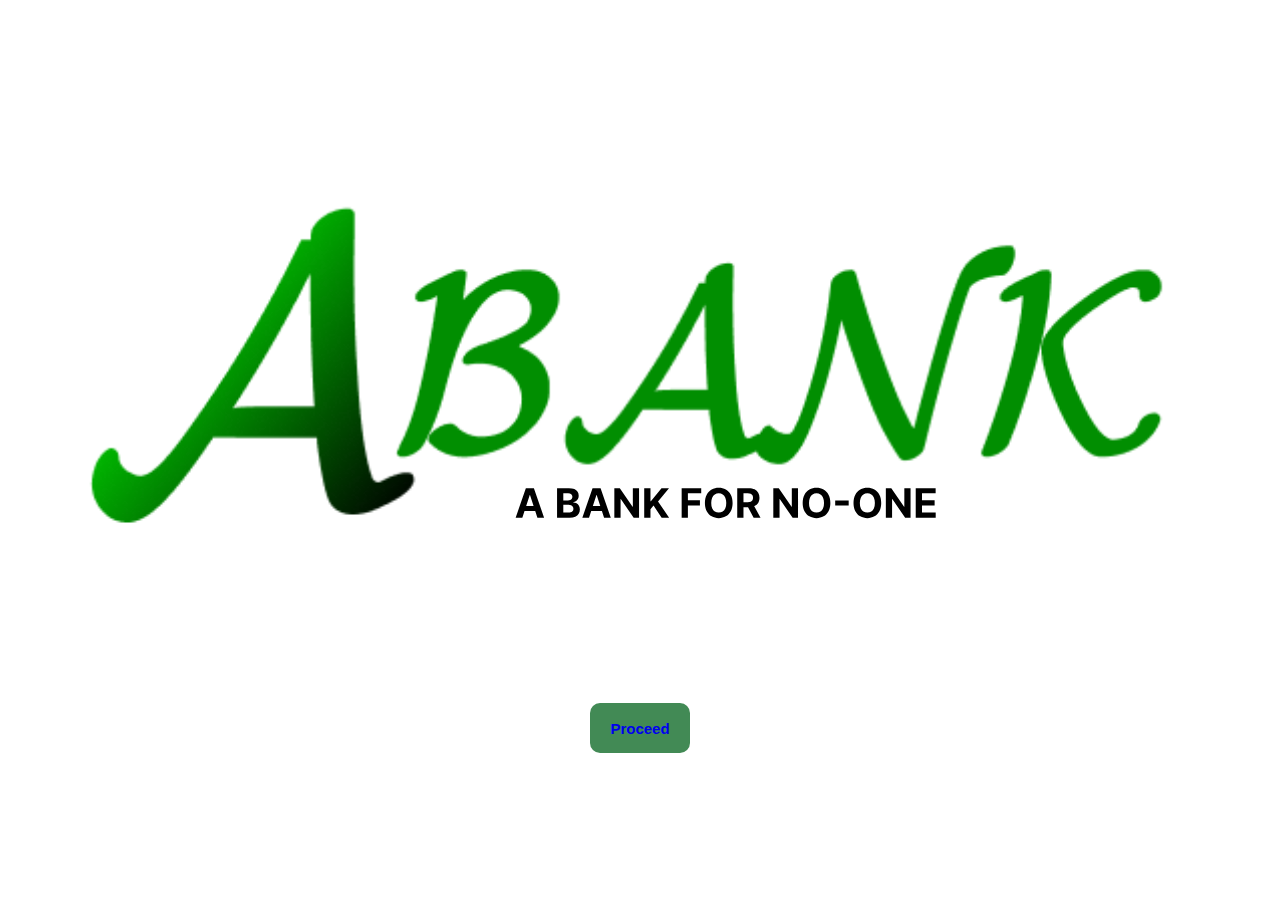
<file: index.html>
<!DOCTYPE html>
<html lang="en">

<head>
    <meta charset="UTF-8">
    <meta name="viewport" content="width=device-width, initial-scale=1.0">
    <title>Abank</title>
    <link rel="stylesheet" href="style.css">
</head>

<body style="background-color: white;">
   <div class="container">
    <img class="logo" src="Group 2.svg" alt="">
    <button><a href="signup.html">Proceed</a></button>
   </div>
</body>

</html>
</file>
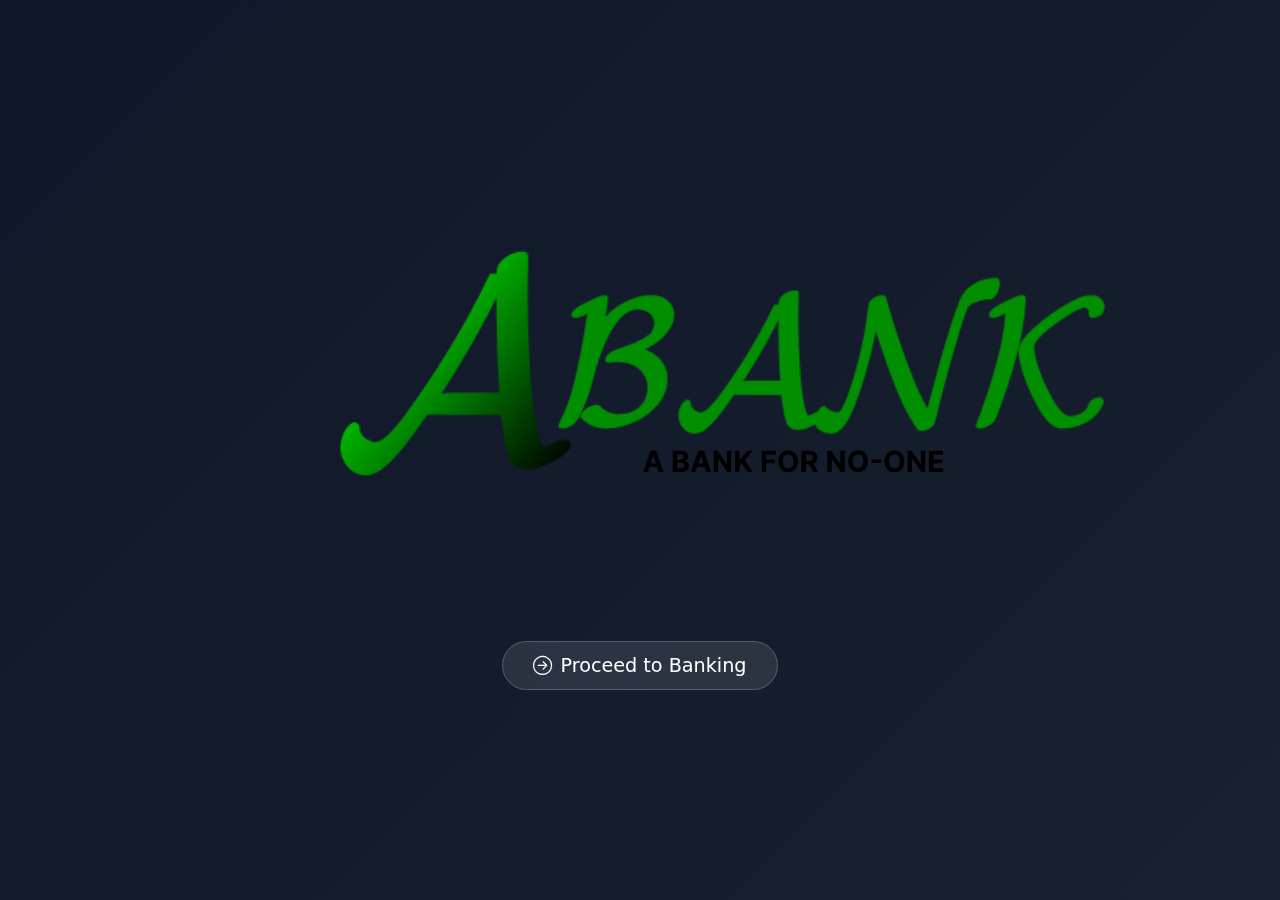
<file: A-Bank-main/index.html>
<!DOCTYPE html>
<html lang="en">
<head>
    <meta charset="UTF-8">
    <meta name="viewport" content="width=device-width, initial-scale=1.0">
    <title>Abank</title>
    <link href="https://cdn.jsdelivr.net/npm/bootstrap@5.3.2/dist/css/bootstrap.min.css" rel="stylesheet">
    <link rel="stylesheet" href="https://cdn.jsdelivr.net/npm/bootstrap-icons@1.11.2/font/bootstrap-icons.css">
    <style>
        body {
            min-height: 100vh;
            background: linear-gradient(-45deg, #1a1a2e, #16213e, #1b2430, #0f172a);
            background-size: 400% 400%;
            animation: gradient 15s ease infinite;
        }

        @keyframes gradient {
            0% { background-position: 0% 50%; }
            50% { background-position: 100% 50%; }
            100% { background-position: 0% 50%; }
        }

        .glass-btn {
            background: rgba(255, 255, 255, 0.1);
            backdrop-filter: blur(10px);
            border: 1px solid rgba(255, 255, 255, 0.2);
            padding: 12px 30px;
            color: white;
            font-size: 1.2rem;
            transition: all 0.3s ease;
            text-decoration: none;
        }

        .glass-btn:hover {
            transform: scale(1.05);
            background: rgba(255, 255, 255, 0.2);
            color: white;
        }

        .logo {
            animation: float 3s ease-in-out infinite;
            width: 800px;
        }

        @keyframes float {
            0%, 100% { transform: translateY(0); }
            50% { transform: translateY(-20px); }
        }
    </style>
</head>
<body>
    <div class="container-fluid">
        <div class="row min-vh-100 align-items-center justify-content-center text-center">
            <div class="col-md-6">
                <img class="logo mb-5" src="Group 2.svg" alt="Bank Logo">
                <div>
                    <a href="signup.html" class="glass-btn rounded-pill">
                        <i class="bi bi-arrow-right-circle me-2"></i>Proceed to Banking
                    </a>
                </div>
            </div>
        </div>
    </div>
    <script src="https://cdn.jsdelivr.net/npm/bootstrap@5.3.2/dist/js/bootstrap.bundle.min.js"></script>
</body>
</html>
</file>
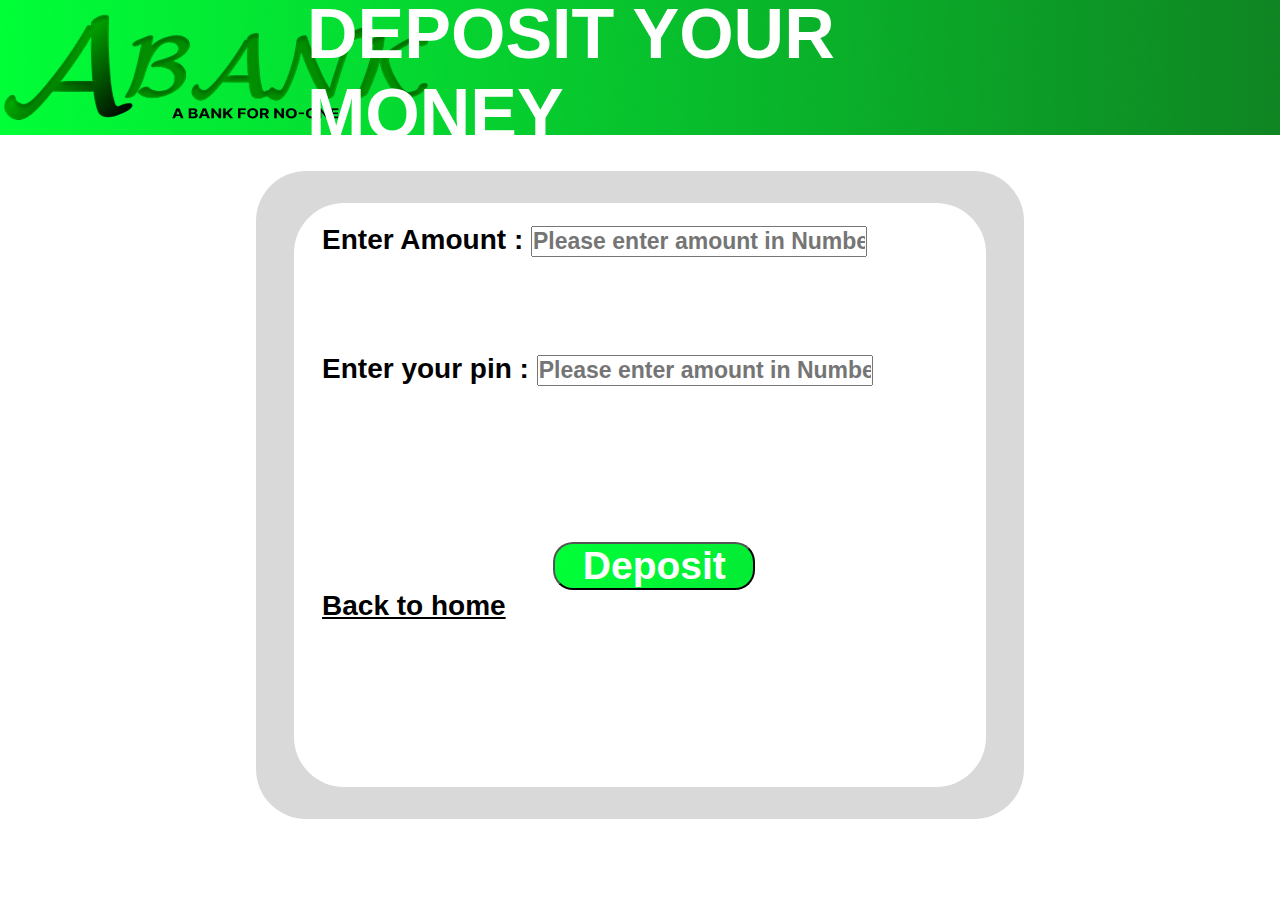
<file: deposit.html>
<!DOCTYPE html>
<html lang="en">

<head>
    <meta charset="UTF-8">
    <meta name="viewport" content="width=device-width, initial-scale=1.0">
    <link rel="stylesheet" href="deposit.css">
    <title>Deposit - A bank</title>
</head>

<body>
    <div class="nav">
        <div class="logo">
            <img src="Logo Dark.png" alt="">
        </div>
        <div class="title">
            <h1>DEPOSIT YOUR MONEY</h1>
        </div>
    </div>
    <div class="box border">
        <div class="container border">
            <div class="main">
                <div class="form">
                    <label for="">Enter Amount :</label>
                    <input class="inputamount" type="text" placeholder="Please enter amount in Numbers">
                    <br><br><br><br>
                    <label for="">Enter your pin :</label>
                    <input class="inputpin" type="text" placeholder="Please enter amount in Numbers">
                    <br><br><br><br>
                    <div class="button1">
                        <button class="button">Deposit</button>
                    </div>
                    <a href="homepage.html">Back to home</a>
                
                </div>

            </div>
        </div>
    </div>
    <script type="module" src="deposit.js"></script>
</body>

</html>
</file>
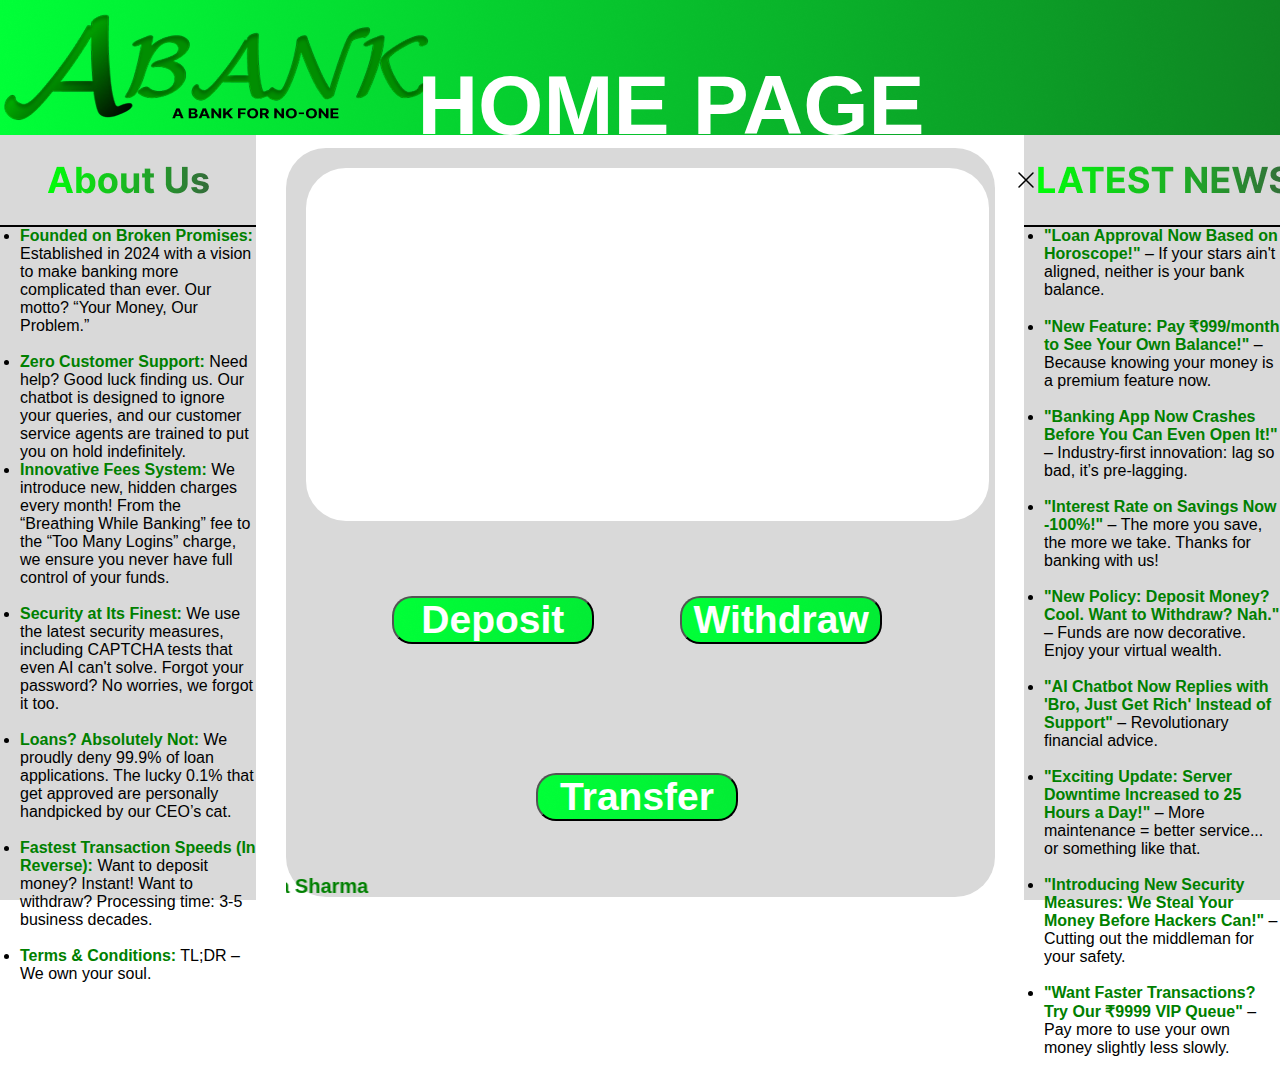
<file: homepage.html>
<!DOCTYPE html>
<html lang="en">

<head>
    <meta charset="UTF-8">
    <meta name="viewport" content="width=device-width, initial-scale=1.0">
    <title>Abank</title>
    <link rel="stylesheet" href="homepage.css">
    <link rel="icon" href="Group 2.svg">

<body>
    <div class="nav">
        <img class="ab" src="left.svg" alt="">
        <div class="logo">
            <img src="Logo Dark.png" alt="">
        </div>
        <div class="title">
            <h1>HOME PAGE</h1>
        </div>
        <img class="bc" src="right.svg" alt="">
    </div>
    <div class="container">
        <div class="left">
            <div class="heading">
                <img class="close" src="close.svg" alt="">
                <img src="About Us.png" alt="">
            </div>
            <div class="content">
                <ul>
                    <li> <span class="higlight-green"> Founded on Broken Promises:</span> Established in 2024 with a
                        vision to make banking more complicated than ever. Our motto? “Your Money, Our Problem.”</li>
                    <br>
                    <li><span class="higlight-green"> Zero Customer Support:</span> Need help? Good luck finding us. Our
                        chatbot is designed to ignore your queries, and our customer service agents are trained to put
                        you on hold indefinitely.</li>
                    <li><span class="higlight-green">Innovative Fees System:</span> We introduce new, hidden charges
                        every month! From the “Breathing While Banking” fee to the “Too Many Logins” charge, we ensure
                        you never have full control of your funds.</li><br>
                    <li><span class="higlight-green">Security at Its Finest:</span> We use the latest security measures,
                        including CAPTCHA tests that even AI can't solve. Forgot your password? No worries, we forgot it
                        too.</li><br>
                    <li><span class="higlight-green">Loans? Absolutely Not:</span> We proudly deny 99.9% of loan
                        applications. The lucky 0.1% that get approved are personally handpicked by our CEO’s cat.</li>
                    <br>
                    <li><span class="higlight-green">Fastest Transaction Speeds (In Reverse):</span> Want to deposit
                        money? Instant! Want to withdraw? Processing time: 3-5 business decades.</li><br>
                    <li><span class="higlight-green">Terms & Conditions:</span> TL;DR – We own your soul.</li><br>
                </ul>
            </div>
        </div>
        <div class="center">
            <h1 class="header"></h1>
            <div class="main">
                <div class="info">
                    <h1 class="name"></h1><br><br><br><br>
                    <h1 class="accNumber"></h1><br><br><br><br>
                    <h1 class="date"></h1>
                    
                </div>
                <div class="buttons1">
                    <button><a href="deposit.html">Deposit</a></button>
                    <button><a href="withdraw.html">Withdraw</a></button>
                </div>
                <div class="buttons2">
                    <button><a href="transfer.html">Transfer</a></button>
                </div>
                <div class="credit">
                    <marquee behavior="" direction="right"  scrollamount="10">-By Atharva Sharma</marquee>
                </div>
            </div>
        </div>
        <div class="right">
            <div class="heading">
                <img class="close1" src="close.svg" alt="">
                <img src="LATEST NEWS.png" alt="">
            </div>
            <div class="content">
                <ul>
                    <li><span class="higlight-green">"Loan Approval Now Based on Horoscope!" </span> – If your stars
                        ain't aligned, neither is your bank balance.</li><br>
                    <li><span class="higlight-green">"New Feature: Pay ₹999/month to See Your Own Balance!"</span> –
                        Because knowing your money is a premium feature now.</li><br>
                    <li><span class="higlight-green">"Banking App Now Crashes Before You Can Even Open It!"</span> –
                        Industry-first innovation: lag so bad, it’s pre-lagging.</li><br>
                    <li><span class="higlight-green"> "Interest Rate on Savings Now -100%!"</span> – The more you save,
                        the more we take. Thanks for banking with us!</li><br>
                    <li><span class="higlight-green">"New Policy: Deposit Money? Cool. Want to Withdraw? Nah."</span> –
                        Funds are now decorative. Enjoy your virtual wealth.</li><br>
                    <li><span class="higlight-green">"AI Chatbot Now Replies with 'Bro, Just Get Rich' Instead of
                            Support"</span> – Revolutionary financial advice.</li><br>
                    <li><span class="higlight-green">"Exciting Update: Server Downtime Increased to 25 Hours a
                            Day!"</span> – More maintenance = better service... or something like that.</li><br>
                    <li><span class="higlight-green">"Introducing New Security Measures: We Steal Your Money Before
                            Hackers Can!"</span> – Cutting out the middleman for your safety.</li><br>
                    <li><span class="higlight-green"> "Want Faster Transactions? Try Our ₹9999 VIP Queue"</span> – Pay
                        more to use your own money slightly less slowly.</li><br>

                </ul>
            </div>
        </div>
    </div>
    <script type="module" src="homepage.js"></script>
</body>

</html>
</file>
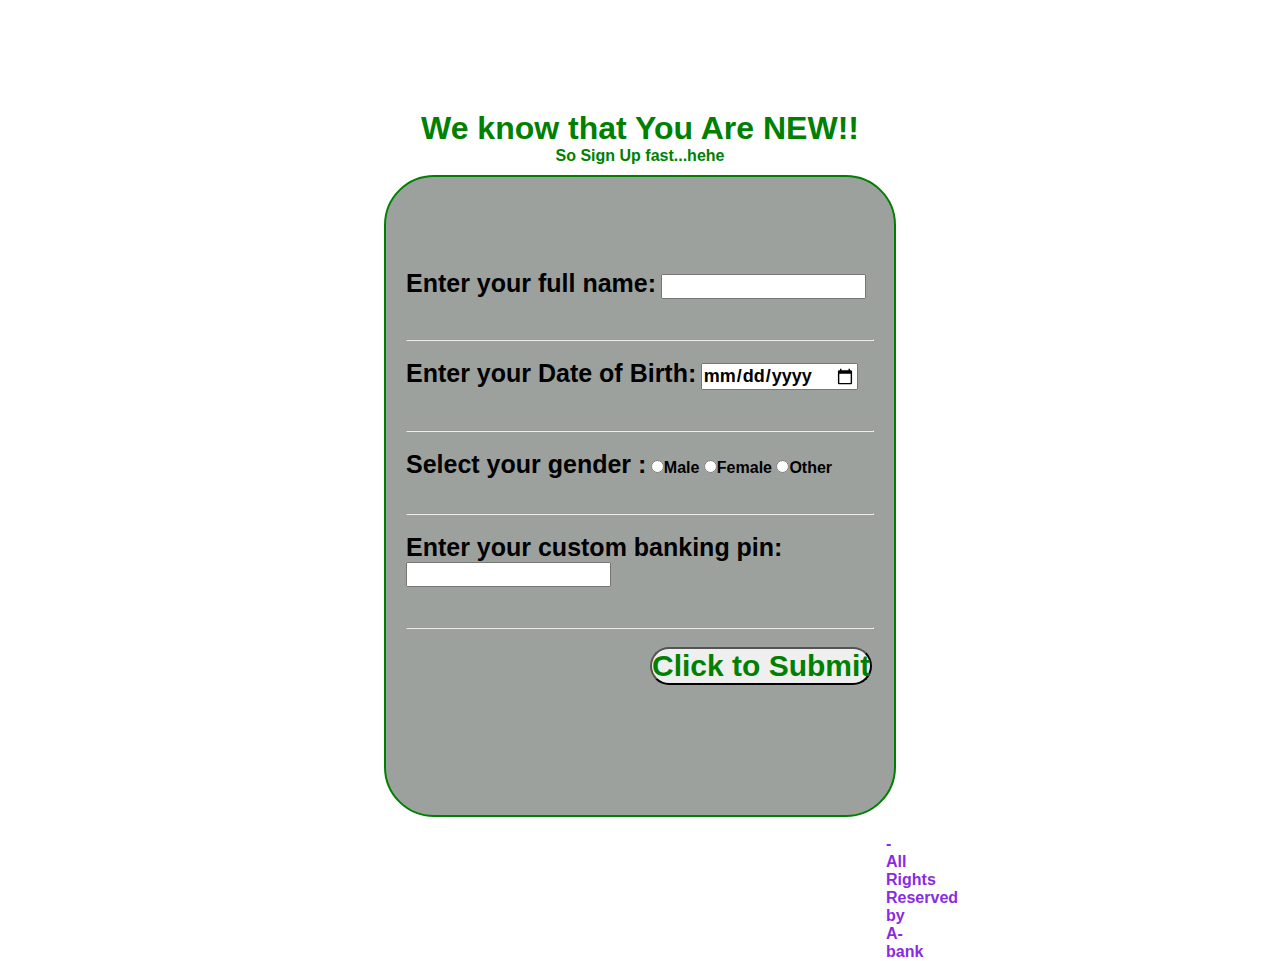
<file: signup.html>
<!DOCTYPE html>
<html lang="en">

<head>
    <meta charset="UTF-8">
    <meta name="viewport" content="width=device-width, initial-scale=1.0">
    <title>Abank</title>
    <link rel="stylesheet" href="signup.css">
</head>

<body>
    <div class="main_container">
        <div class="container">
            <div class="title">
                <h1>
                    <h1>We know that You Are NEW!!</h1>
                </h1>
                <p>So Sign Up fast...hehe</p>
            </div>
            <div class="form" style="margin-top: 10px;">
                <br><br><br><br>
                <label for="" class="label">Enter your full name:</label>
                <input class="name inp" type="text">
                <hr><br>
                <label for="" class="label">Enter your Date of Birth:</label>
                <input class="date inp" type="date">
                <hr><br>
                <label for="" class="label">Select your gender :</label>

                <input class="gender inp" type="radio" name="gender" value="Male">Male
                <input class="gender inp" type="radio" name="gender" value="Female">Female
                <input class="gender inp" type="radio" name="gender" value="Other">Other
                <hr><br>
                <label for="" class="label">Enter your custom banking pin:</label>
                <input class="pin inp" type="text">
                <hr><br>
                <a href="homepage.html">
                    <button class="btn" value="submit">Click to Submit</button>
                    <br>
                </a>
                <p class="desc"> - All Rights Reserved by A-bank </p>
            </div>
        </div>
    </div>
    <script type="module" src="signup.js"></script>
</body>

</html>
</file>
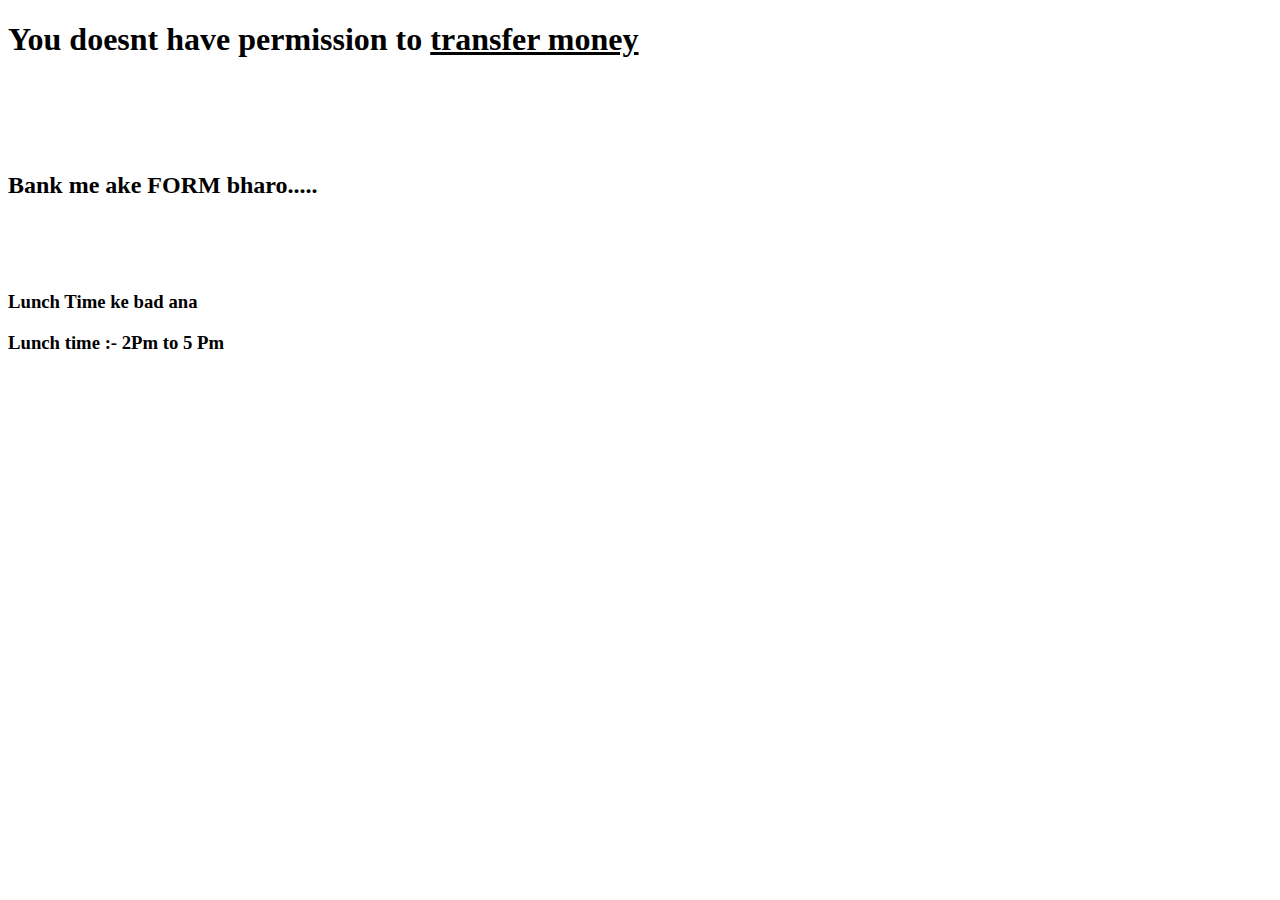
<file: transfer.html>
<!DOCTYPE html>
<html lang="en">
<head>
    <meta charset="UTF-8">
    <meta name="viewport" content="width=device-width, initial-scale=1.0">
    <title>A bank</title>
</head>
<body>
    <h1>You doesnt have permission to <u>transfer money </u></h1>
    <br><br><br><br>
    <h2>Bank me ake FORM bharo.....</h2>
    <br><br><br>
    <h3>Lunch Time ke bad ana</h3>
    <h3>Lunch time :- 2Pm to 5 Pm</h3>
</body>
</html>
</file>
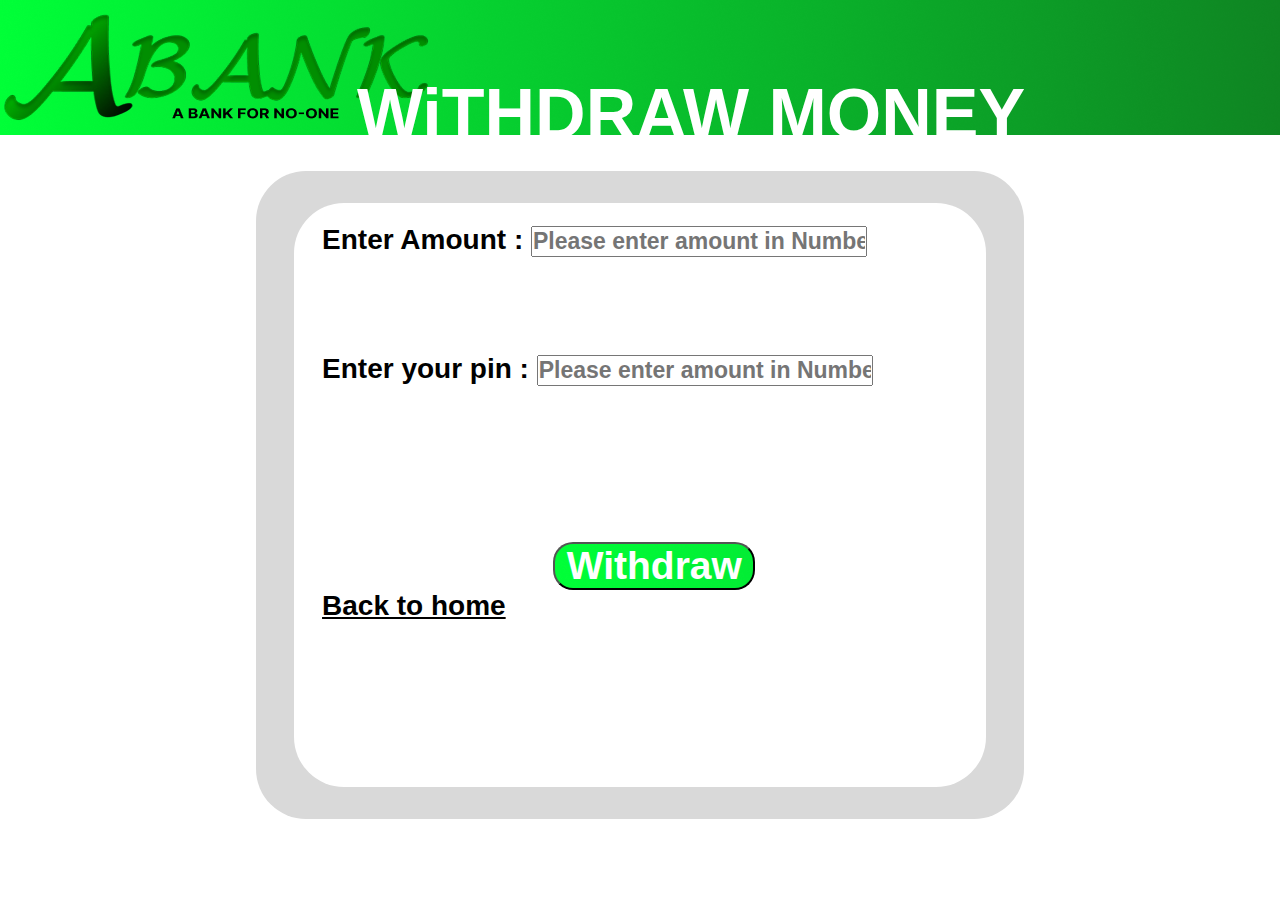
<file: withdraw.html>
<!DOCTYPE html>
<html lang="en">

<head>
    <meta charset="UTF-8">
    <meta name="viewport" content="width=device-width, initial-scale=1.0">
    <link rel="stylesheet" href="deposit.css">
    <title>Deposit - A bank</title>
</head>

<body>
    <div class="nav">
        <div class="logo">
            <img src="Logo Dark.png" alt="">
        </div>
        <div class="title">
            <h1>WiTHDRAW MONEY</h1>
        </div>
    </div>
    <div class="box border">
        <div class="container border">
            <div class="main">
                <div class="form">
                    <label for="">Enter Amount :</label>
                    <input class="inputamount" type="text" placeholder="Please enter amount in Numbers">
                    <br><br><br><br>
                    <label for="">Enter your pin :</label>
                    <input class="inputpin" type="text" placeholder="Please enter amount in Numbers">
                    <br><br><br><br>
                    <div class="button1">
                        <button class="button">Withdraw</button>
                    </div>
                    <a href="homepage.html">Back to home</a>
                
                </div>

            </div>
        </div>
    </div>
    <script type="module" src="withdraw.js"></script>
</body>

</html>
</file>
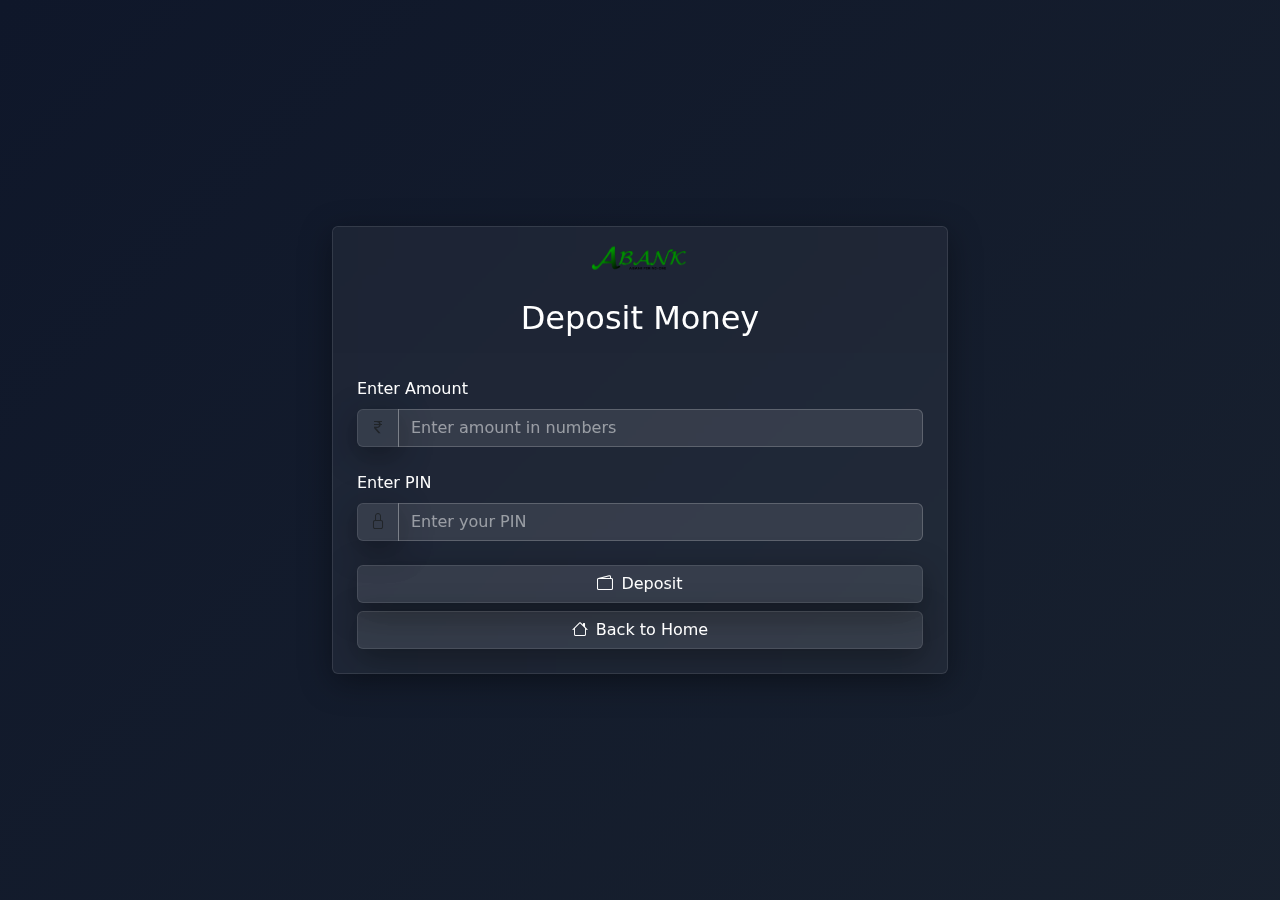
<file: A-Bank-main/deposit.html>
<!DOCTYPE html>
<html lang="en">
<head>
    <meta charset="UTF-8">
    <meta name="viewport" content="width=device-width, initial-scale=1.0">
    <title>Deposit - A bank</title>
    <link href="https://cdn.jsdelivr.net/npm/bootstrap@5.3.2/dist/css/bootstrap.min.css" rel="stylesheet">
    <link rel="stylesheet" href="https://cdn.jsdelivr.net/npm/bootstrap-icons@1.11.2/font/bootstrap-icons.css">
    <style>
        body {
            min-height: 100vh;
            background: linear-gradient(-45deg, #1a1a2e, #16213e, #1b2430, #0f172a);
            background-size: 400% 400%;
            animation: gradient 15s ease infinite;
        }

        @keyframes gradient {
            0% { background-position: 0% 50%; }
            50% { background-position: 100% 50%; }
            100% { background-position: 0% 50%; }
        }

        .glass {
            background: rgba(255, 255, 255, 0.05) !important;
            backdrop-filter: blur(10px);
            border: 1px solid rgba(255, 255, 255, 0.1) !important;
            box-shadow: 0 8px 32px 0 rgba(0, 0, 0, 0.37) !important;
        }

        .form-control {
            background: rgba(255, 255, 255, 0.1) !important;
            border: 1px solid rgba(255, 255, 255, 0.2);
            color: white !important;
        }

        .form-control::placeholder {
            color: rgba(255, 255, 255, 0.5);
        }

        @keyframes slideInFromTop {
            0% {
                transform: translateY(-20px);
                opacity: 0;
            }
            100% {
                transform: translateY(0);
                opacity: 1;
            }
        }

        .animate-heading {
            animation: slideInFromTop 0.5s ease-out forwards;
        }
    </style>
</head>
<body>
    <div class="container-fluid">
        <div class="row min-vh-100 align-items-center justify-content-center">
            <div class="col-md-6">
                <div class="card glass">
                    <div class="card-header border-0 text-center py-3">
                        <img src="Logo Dark.png" alt="" height="40" class="mb-3">
                        <h2 class="text-white mb-0 animate-heading">Deposit Money</h2>
                    </div>
                    <div class="card-body p-4">
                        <form>
                            <div class="mb-4">
                                <label class="form-label text-white">Enter Amount</label>
                                <div class="input-group">
                                    <span class="input-group-text glass border-0">
                                        <i class="bi bi-currency-rupee"></i>
                                    </span>
                                    <input type="number" class="form-control inputamount" placeholder="Enter amount in numbers">
                                </div>
                            </div>
                            <div class="mb-4">
                                <label class="form-label text-white">Enter PIN</label>
                                <div class="input-group">
                                    <span class="input-group-text glass border-0">
                                        <i class="bi bi-lock"></i>
                                    </span>
                                    <input type="password" class="form-control inputpin" placeholder="Enter your PIN">
                                </div>
                            </div>
                            <div class="d-grid gap-2">
                                <button class="btn glass text-white button" type="button">
                                    <i class="bi bi-wallet2 me-2"></i>Deposit
                                </button>
                                <a href="homepage.html" class="btn glass text-white">
                                    <i class="bi bi-house me-2"></i>Back to Home
                                </a>
                            </div>
                        </form>
                    </div>
                </div>
            </div>
        </div>
    </div>
    <script src="https://cdn.jsdelivr.net/npm/bootstrap@5.3.2/dist/js/bootstrap.bundle.min.js"></script>
    <script type="module" src="deposit.js"></script>
</body>
</html>
</file>
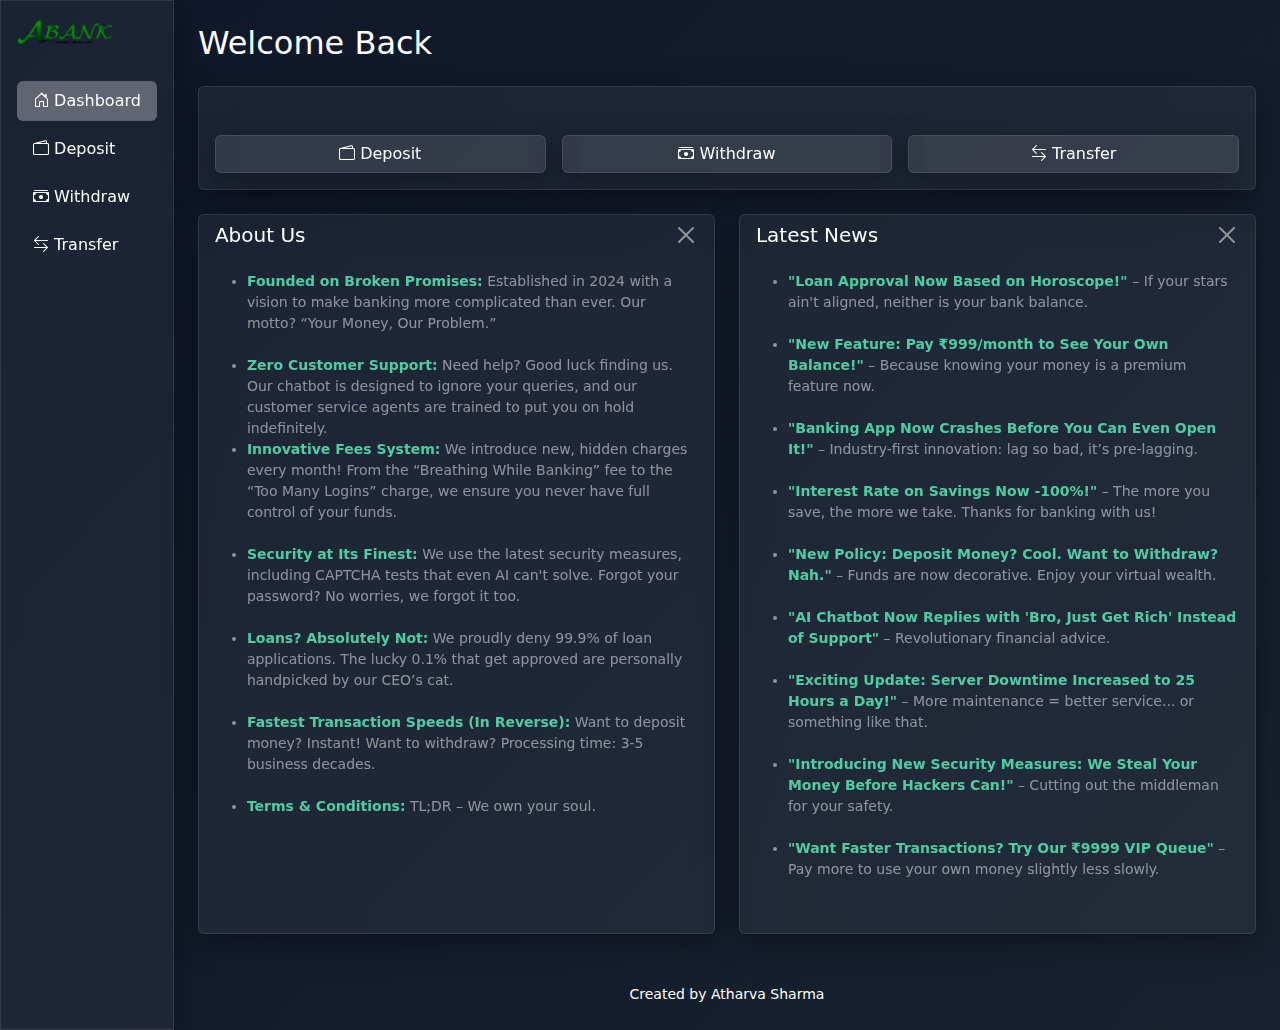
<file: A-Bank-main/homepage.html>
<!DOCTYPE html>
<html lang="en">
<head>
    <meta charset="UTF-8">
    <meta name="viewport" content="width=device-width, initial-scale=1.0">
    <title>Abank</title>
    <link href="https://cdn.jsdelivr.net/npm/bootstrap@5.3.2/dist/css/bootstrap.min.css" rel="stylesheet">
    <link rel="stylesheet" href="https://cdn.jsdelivr.net/npm/bootstrap-icons@1.11.2/font/bootstrap-icons.css">
    <link rel="icon" href="Group 2.svg">
    <style>
        body {
            min-height: 100vh;
            background: linear-gradient(-45deg, #1a1a2e, #16213e, #1b2430, #0f172a);
            background-size: 400% 400%;
            animation: gradient 15s ease infinite;
        }

        @keyframes gradient {
            0% { background-position: 0% 50%; }
            50% { background-position: 100% 50%; }
            100% { background-position: 0% 50%; }
        }

        .glass {
            background: rgba(255, 255, 255, 0.05) !important;
            backdrop-filter: blur(10px);
            border: 1px solid rgba(255, 255, 255, 0.1) !important;
            box-shadow: 0 8px 32px 0 rgba(0, 0, 0, 0.37) !important;
        }

        .sidebar { min-height: 100vh; }
        .nav-link { 
            color: white !important;
            transition: all 0.3s ease;
        }
        .nav-link:hover { 
            background: rgba(255, 255, 255, 0.2) !important;
            transform: translateX(5px);
        }
        .nav-link.active {
            background: rgba(255, 255, 255, 0.3) !important;
        }
        .card {
            transition: all 0.3s ease;
        }
        .card:hover {
            transform: translateY(-5px);
        }
        .higlight-green {
            color: #4ecca3;
            font-weight: bold;
        }
        .btn {
            backdrop-filter: blur(10px);
            border: 1px solid rgba(255, 255, 255, 0.2);
            transition: all 0.3s ease;
        }
        .btn:hover {
            transform: scale(1.05);
        }

        @keyframes glow {
            0%, 100% { 
                text-shadow: 0 0 10px #4ecca3,
                           0 0 20px #4ecca3,
                           0 0 30px #4ecca3;
            }
            50% { 
                text-shadow: 0 0 20px #4ecca3,
                           0 0 30px #4ecca3,
                           0 0 40px #4ecca3,
                           0 0 50px #4ecca3;
            }
        }
        
        .glow-text {
            color: #fff !important;
            animation: glow 2s ease-in-out infinite;
        }

        @keyframes borderGlow {
            0%, 100% { 
                border-color: rgba(255, 255, 255, 0.1) !important;
                box-shadow: 0 8px 32px 0 rgba(0, 0, 0, 0.37),
                           0 0 10px rgba(255, 255, 255, 0.1);
            }
            50% { 
                border-color: rgba(255, 255, 255, 0.3) !important;
                box-shadow: 0 8px 32px 0 rgba(0, 0, 0, 0.37),
                           0 0 20px rgba(255, 255, 255, 0.2);
            }
        }

        .glass.card {
            animation: borderGlow 3s ease-in-out infinite;
        }
    </style>
</head>
<body>
    <div class="container-fluid">
        <div class="row">
            <!-- Sidebar -->
            <div class="col-auto px-0 glass sidebar">
                <div class="sticky-top p-3 d-flex flex-column text-white" style="height: 100vh;">
                    <div class="mb-4">
                        <img src="Logo Dark.png" alt="Logo" height="40">
                    </div>
                    <ul class="nav nav-pills flex-column gap-2">
                        <li class="nav-item">
                            <a href="#" class="nav-link active">
                                <i class="bi bi-house-door"></i> Dashboard
                            </a>
                        </li>
                        <li class="nav-item">
                            <a href="deposit.html" class="nav-link text-white">
                                <i class="bi bi-wallet2"></i> Deposit
                            </a>
                        </li>
                        <li class="nav-item">
                            <a href="withdraw.html" class="nav-link text-white">
                                <i class="bi bi-cash-stack"></i> Withdraw
                            </a>
                        </li>
                        <li class="nav-item">
                            <a href="transfer.html" class="nav-link text-white">
                                <i class="bi bi-arrow-left-right"></i> Transfer
                            </a>
                        </li>
                    </ul>
                </div>
            </div>

            <!-- Main Content -->
            <div class="col p-4">
                <h2 class="header mb-4 text-white">Welcome Back</h2>
                
                <!-- Account Info Card -->
                <div class="card glass mb-4">
                    <div class="card-body">
                        <div class="info">
                            <h3 class="name h4 text-white mb-3"></h3>
                            <h4 class="accNumber h5 text-white-50 mb-2"></h4>
                            <p class="date text-white-50"></p>
                        </div>
                        <div class="row g-3 mt-3">
                            <div class="col-md-4">
                                <a href="deposit.html" class="btn glass text-white w-100">
                                    <i class="bi bi-wallet2"></i> Deposit
                                </a>
                            </div>
                            <div class="col-md-4">
                                <a href="withdraw.html" class="btn glass text-white w-100">
                                    <i class="bi bi-cash-stack"></i> Withdraw
                                </a>
                            </div>
                            <div class="col-md-4">
                                <a href="transfer.html" class="btn glass text-white w-100">
                                    <i class="bi bi-arrow-left-right"></i> Transfer
                                </a>
                            </div>
                        </div>
                    </div>
                </div>

                <div class="row">
                    <!-- About Us -->
                    <div class="col-md-6 mb-4">
                        <div class="card glass h-100">
                            <div class="card-header border-0 d-flex justify-content-between align-items-center">
                                <h5 class="mb-0 text-white">About Us</h5>
                                <button class="btn-close btn-close-white close"></button>
                            </div>
                            <div class="card-body">
                                <div class="content small text-white-50">
                                    <ul>
                                        <li> <span class="higlight-green"> Founded on Broken Promises:</span> Established in 2024 with a
                                            vision to make banking more complicated than ever. Our motto? “Your Money, Our Problem.”</li>
                                        <br>
                                        <li><span class="higlight-green"> Zero Customer Support:</span> Need help? Good luck finding us. Our
                                            chatbot is designed to ignore your queries, and our customer service agents are trained to put
                                            you on hold indefinitely.</li>
                                        <li><span class="higlight-green">Innovative Fees System:</span> We introduce new, hidden charges
                                            every month! From the “Breathing While Banking” fee to the “Too Many Logins” charge, we ensure
                                            you never have full control of your funds.</li><br>
                                        <li><span class="higlight-green">Security at Its Finest:</span> We use the latest security measures,
                                            including CAPTCHA tests that even AI can't solve. Forgot your password? No worries, we forgot it
                                            too.</li><br>
                                        <li><span class="higlight-green">Loans? Absolutely Not:</span> We proudly deny 99.9% of loan
                                            applications. The lucky 0.1% that get approved are personally handpicked by our CEO’s cat.</li>
                                        <br>
                                        <li><span class="higlight-green">Fastest Transaction Speeds (In Reverse):</span> Want to deposit
                                            money? Instant! Want to withdraw? Processing time: 3-5 business decades.</li><br>
                                        <li><span class="higlight-green">Terms & Conditions:</span> TL;DR – We own your soul.</li><br>
                                    </ul>
                                </div>
                            </div>
                        </div>
                    </div>

                    <!-- Latest News -->
                    <div class="col-md-6 mb-4">
                        <div class="card glass h-100">
                            <div class="card-header border-0 d-flex justify-content-between align-items-center">
                                <h5 class="mb-0 text-white">Latest News</h5>
                                <button class="btn-close btn-close-white close1"></button>
                            </div>
                            <div class="card-body">
                                <div class="content small text-white-50">
                                    <ul>
                                        <li><span class="higlight-green">"Loan Approval Now Based on Horoscope!" </span> – If your stars
                                            ain't aligned, neither is your bank balance.</li><br>
                                        <li><span class="higlight-green">"New Feature: Pay ₹999/month to See Your Own Balance!"</span> –
                                            Because knowing your money is a premium feature now.</li><br>
                                        <li><span class="higlight-green">"Banking App Now Crashes Before You Can Even Open It!"</span> –
                                            Industry-first innovation: lag so bad, it’s pre-lagging.</li><br>
                                        <li><span class="higlight-green"> "Interest Rate on Savings Now -100%!"</span> – The more you save,
                                            the more we take. Thanks for banking with us!</li><br>
                                        <li><span class="higlight-green">"New Policy: Deposit Money? Cool. Want to Withdraw? Nah."</span> –
                                            Funds are now decorative. Enjoy your virtual wealth.</li><br>
                                        <li><span class="higlight-green">"AI Chatbot Now Replies with 'Bro, Just Get Rich' Instead of
                                                Support"</span> – Revolutionary financial advice.</li><br>
                                        <li><span class="higlight-green">"Exciting Update: Server Downtime Increased to 25 Hours a
                                                Day!"</span> – More maintenance = better service... or something like that.</li><br>
                                        <li><span class="higlight-green">"Introducing New Security Measures: We Steal Your Money Before
                                                Hackers Can!"</span> – Cutting out the middleman for your safety.</li><br>
                                        <li><span class="higlight-green"> "Want Faster Transactions? Try Our ₹9999 VIP Queue"</span> – Pay
                                            more to use your own money slightly less slowly.</li><br>
                                    </ul>
                                </div>
                            </div>
                        </div>
                    </div>
                </div>

                <footer class="text-center mt-4">
                    <small class="glow-text">Created by Atharva Sharma</small>
                </footer>
            </div>
        </div>
    </div>

    <script src="https://cdn.jsdelivr.net/npm/bootstrap@5.3.2/dist/js/bootstrap.bundle.min.js"></script>
    <script type="module" src="homepage.js"></script>
</body>
</html>
</file>
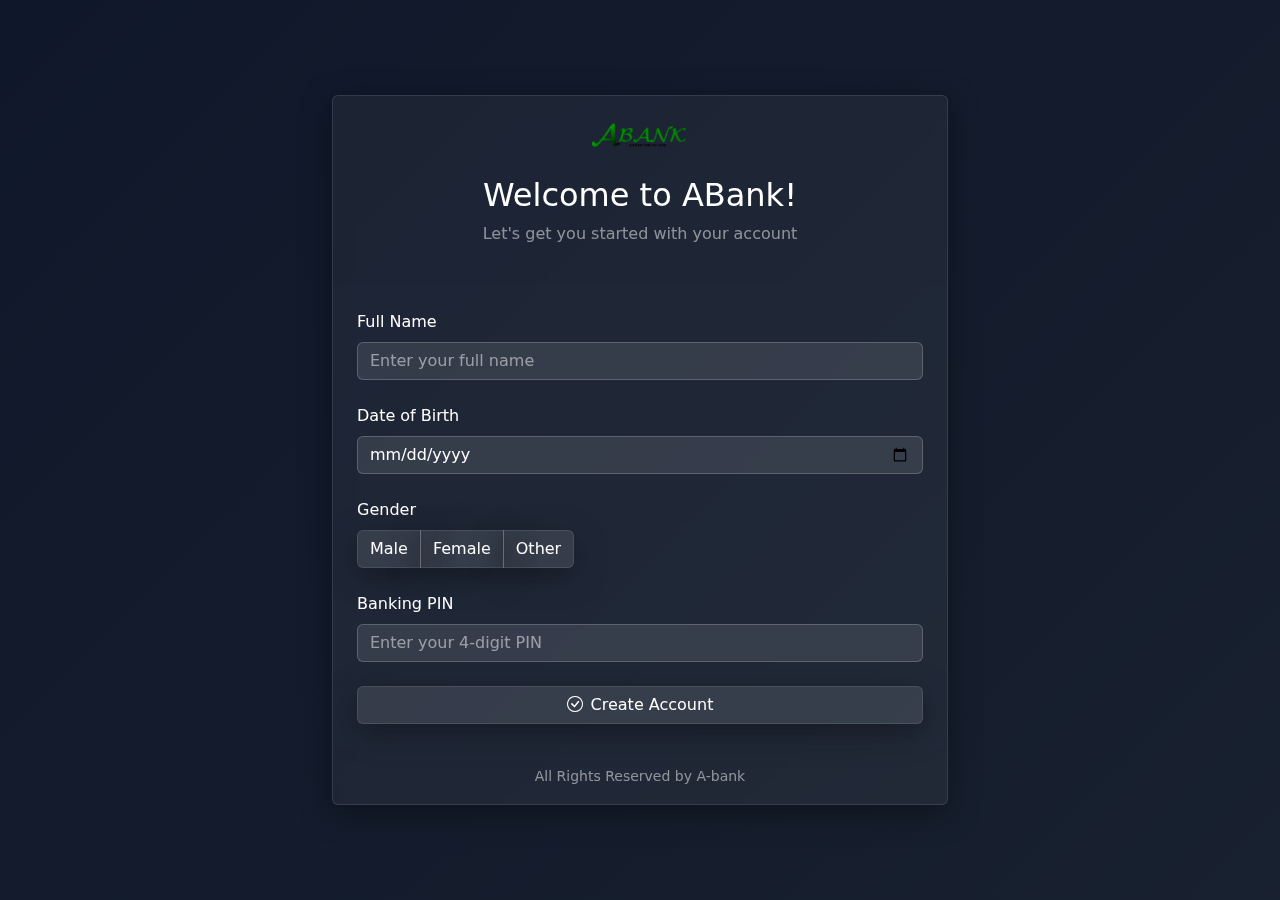
<file: A-Bank-main/signup.html>
<!DOCTYPE html>
<html lang="en">
<head>
    <meta charset="UTF-8">
    <meta name="viewport" content="width=device-width, initial-scale=1.0">
    <title>Signup - Abank</title>
    <link href="https://cdn.jsdelivr.net/npm/bootstrap@5.3.2/dist/css/bootstrap.min.css" rel="stylesheet">
    <link rel="stylesheet" href="https://cdn.jsdelivr.net/npm/bootstrap-icons@1.11.2/font/bootstrap-icons.css">
    <style>
        body {
            min-height: 100vh;
            background: linear-gradient(-45deg, #1a1a2e, #16213e, #1b2430, #0f172a);
            background-size: 400% 400%;
            animation: gradient 15s ease infinite;
        }

        @keyframes gradient {
            0% { background-position: 0% 50%; }
            50% { background-position: 100% 50%; }
            100% { background-position: 0% 50%; }
        }

        .glass {
            background: rgba(255, 255, 255, 0.05) !important;
            backdrop-filter: blur(10px);
            border: 1px solid rgba(255, 255, 255, 0.1) !important;
            box-shadow: 0 8px 32px 0 rgba(0, 0, 0, 0.37) !important;
        }

        .form-control, .form-check-input {
            background: rgba(255, 255, 255, 0.1) !important;
            border: 1px solid rgba(255, 255, 255, 0.2);
            color: white !important;
        }

        .form-control::placeholder {
            color: rgba(255, 255, 255, 0.5);
        }

        .btn {
            transition: all 0.3s ease;
        }

        .btn:hover {
            transform: scale(1.05);
        }

        @keyframes slideIn {
            from { transform: translateY(-20px); opacity: 0; }
            to { transform: translateY(0); opacity: 1; }
        }

        .animate-in {
            animation: slideIn 0.5s ease-out forwards;
        }

        @keyframes cardFloat {
            0%, 100% { transform: translateY(0) rotate(0deg); }
            50% { transform: translateY(-10px) rotate(0.5deg); }
        }

        @keyframes inputGlow {
            0%, 100% { box-shadow: 0 0 5px rgba(255, 255, 255, 0.1); }
            50% { box-shadow: 0 0 15px rgba(255, 255, 255, 0.2); }
        }

        .card.glass {
            animation: cardFloat 6s ease-in-out infinite;
        }

        .form-control {
            animation: inputGlow 3s ease-in-out infinite;
        }

        .btn.glass {
            animation: inputGlow 3s ease-in-out infinite;
        }

        .btn-group .btn.glass {
            animation: none; /* Prevent animation on gender buttons */
        }
    </style>
</head>
<body>
    <div class="container-fluid">
        <div class="row min-vh-100 align-items-center justify-content-center">
            <div class="col-md-6">
                <div class="card glass">
                    <div class="card-header border-0 text-center py-4">
                        <img src="Logo Dark.png" alt="" height="40" class="mb-3">
                        <h2 class="text-white animate-in">Welcome to ABank!</h2>
                        <p class="text-white-50">Let's get you started with your account</p>
                    </div>
                    <div class="card-body p-4">
                        <form>
                            <div class="mb-4">
                                <label class="form-label text-white">Full Name</label>
                                <input type="text" class="form-control name inp" placeholder="Enter your full name">
                            </div>
                            
                            <div class="mb-4">
                                <label class="form-label text-white">Date of Birth</label>
                                <input type="date" class="form-control date inp">
                            </div>

                            <div class="mb-4">
                                <label class="form-label text-white d-block">Gender</label>
                                <div class="btn-group" role="group">
                                    <input type="radio" class="btn-check gender inp" name="gender" id="male" value="Male">
                                    <label class="btn glass text-white" for="male">Male</label>

                                    <input type="radio" class="btn-check gender inp" name="gender" id="female" value="Female">
                                    <label class="btn glass text-white" for="female">Female</label>

                                    <input type="radio" class="btn-check gender inp" name="gender" id="other" value="Other">
                                    <label class="btn glass text-white" for="other">Other</label>
                                </div>
                            </div>

                            <div class="mb-4">
                                <label class="form-label text-white">Banking PIN</label>
                                <input type="password" class="form-control pin inp" placeholder="Enter your 4-digit PIN" maxlength="4">
                            </div>

                            <div class="d-grid gap-2">
                                <a href="homepage.html" class="btn glass text-white">
                                    <i class="bi bi-check-circle me-2"></i>Create Account
                                </a>
                            </div>
                        </form>
                    </div>
                    <div class="card-footer border-0 text-center py-3">
                        <small class="text-white-50">All Rights Reserved by A-bank</small>
                    </div>
                </div>
            </div>
        </div>
    </div>
    <script src="https://cdn.jsdelivr.net/npm/bootstrap@5.3.2/dist/js/bootstrap.bundle.min.js"></script>
    <script type="module" src="signup.js"></script>
</body>
</html>
</file>
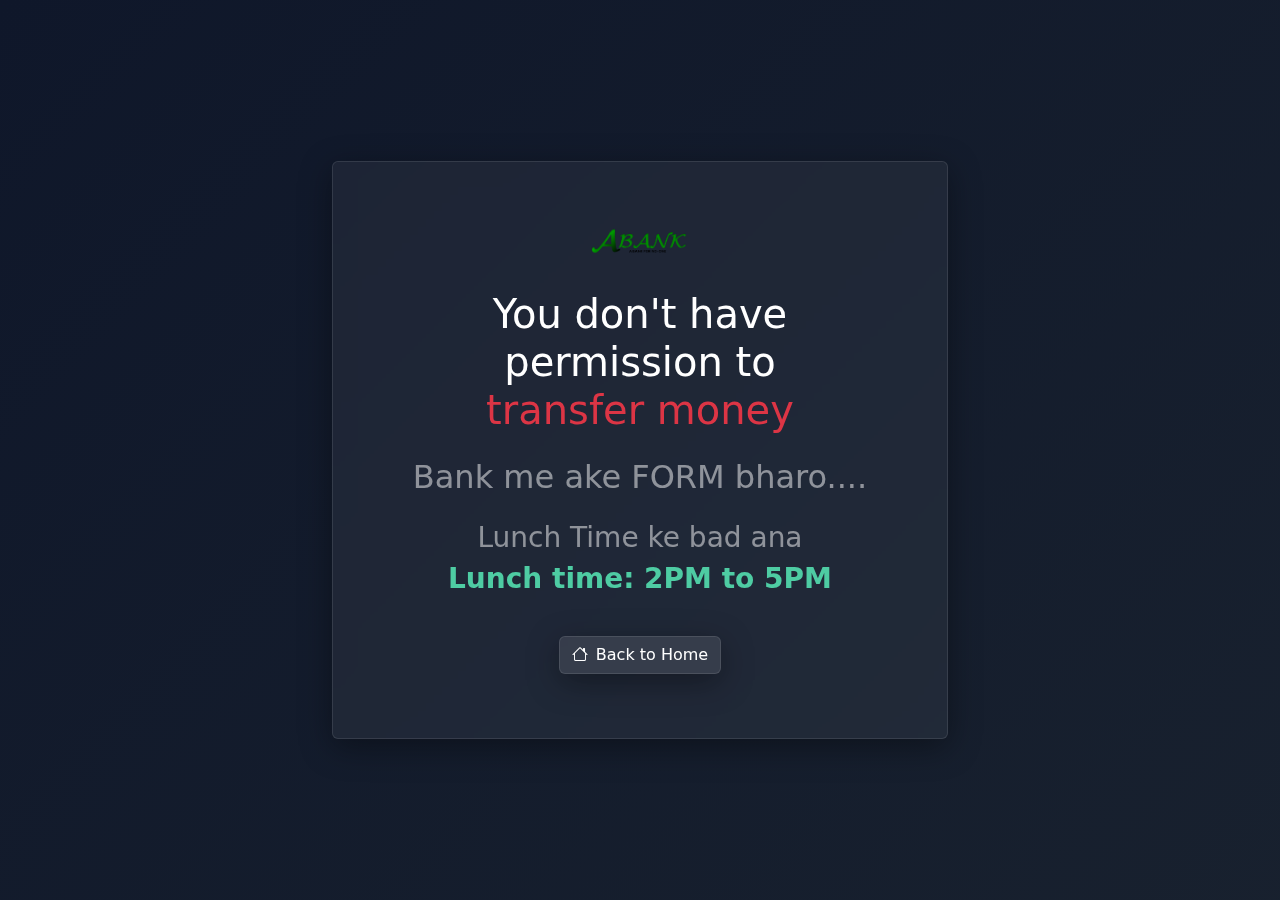
<file: A-Bank-main/transfer.html>
<!DOCTYPE html>
<html lang="en">
<head>
    <meta charset="UTF-8">
    <meta name="viewport" content="width=device-width, initial-scale=1.0">
    <title>Transfer - A bank</title>
    <link href="https://cdn.jsdelivr.net/npm/bootstrap@5.3.2/dist/css/bootstrap.min.css" rel="stylesheet">
    <link rel="stylesheet" href="https://cdn.jsdelivr.net/npm/bootstrap-icons@1.11.2/font/bootstrap-icons.css">
    <style>
        body {
            min-height: 100vh;
            background: linear-gradient(-45deg, #1a1a2e, #16213e, #1b2430, #0f172a);
            background-size: 400% 400%;
            animation: gradient 15s ease infinite;
        }

        @keyframes gradient {
            0% { background-position: 0% 50%; }
            50% { background-position: 100% 50%; }
            100% { background-position: 0% 50%; }
        }

        .glass {
            background: rgba(255, 255, 255, 0.05) !important;
            backdrop-filter: blur(10px);
            border: 1px solid rgba(255, 255, 255, 0.1) !important;
            box-shadow: 0 8px 32px 0 rgba(0, 0, 0, 0.37) !important;
        }

        @keyframes shake {
            0%, 100% { transform: translateX(0); }
            25% { transform: translateX(-5px); }
            75% { transform: translateX(5px); }
        }

        .shake-text {
            animation: shake 0.5s ease-in-out infinite;
            display: inline-block;
        }

        .lunch-time {
            color: #4ecca3;
            font-weight: bold;
        }
    </style>
</head>
<body>
    <div class="container-fluid">
        <div class="row min-vh-100 align-items-center justify-content-center">
            <div class="col-md-6">
                <div class="card glass text-center p-5">
                    <div class="card-body">
                        <img src="Logo Dark.png" alt="" height="40" class="mb-4">
                        <h1 class="text-white mb-4">
                            You don't have permission to 
                            <span class="shake-text text-danger">transfer money</span>
                        </h1>
                        <h2 class="text-white-50 mb-4">Bank me ake FORM bharo....</h2>
                        <h3 class="text-white-50 mb-2">Lunch Time ke bad ana</h3>
                        <h3 class="lunch-time mb-4">Lunch time: 2PM to 5PM</h3>
                        
                        <a href="homepage.html" class="btn glass text-white mt-3">
                            <i class="bi bi-house me-2"></i>Back to Home
                        </a>
                    </div>
                </div>
            </div>
        </div>
    </div>
    <script src="https://cdn.jsdelivr.net/npm/bootstrap@5.3.2/dist/js/bootstrap.bundle.min.js"></script>
</body>
</html>
</file>
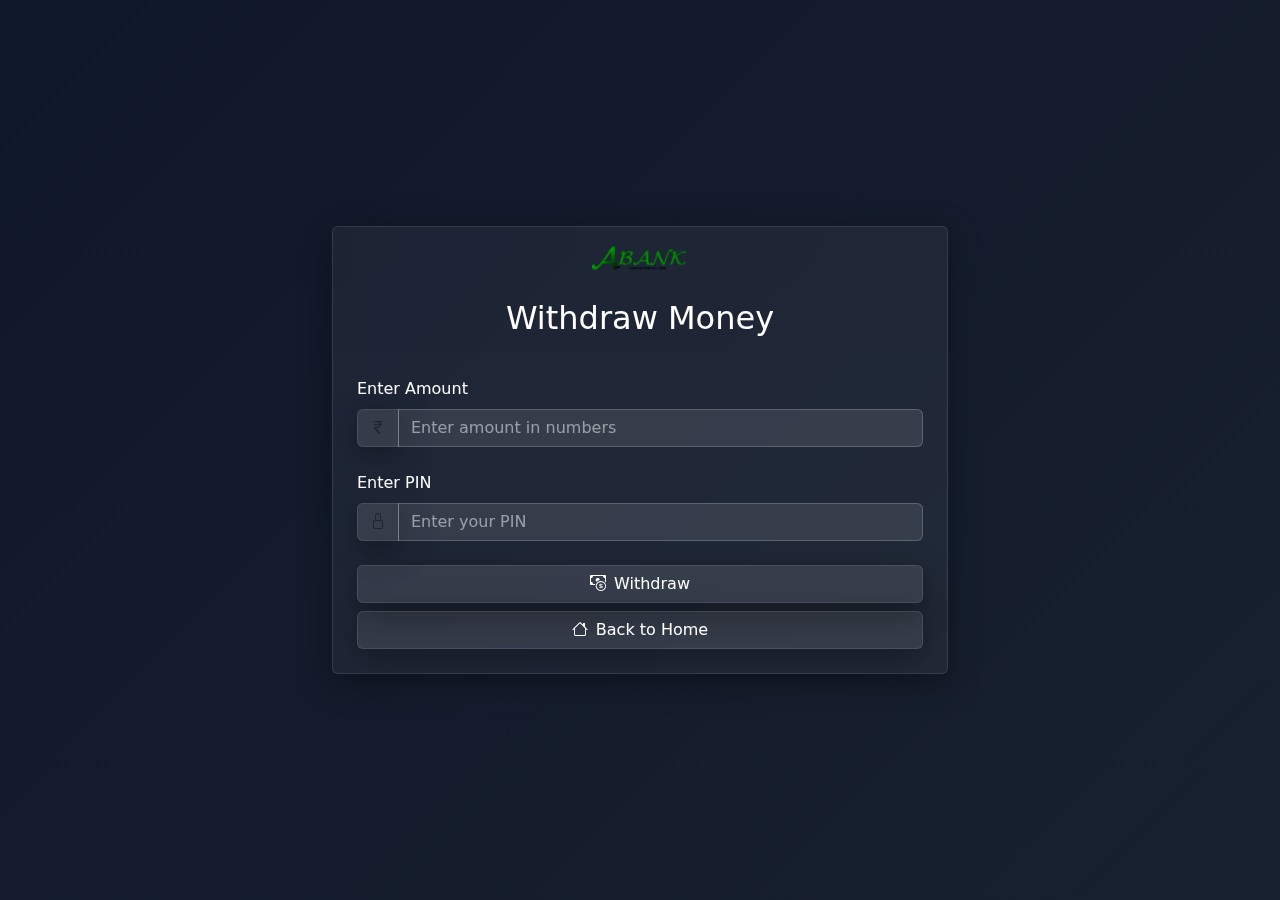
<file: A-Bank-main/withdraw.html>
<!DOCTYPE html>
<html lang="en">
<head>
    <meta charset="UTF-8">
    <meta name="viewport" content="width=device-width, initial-scale=1.0">
    <title>Withdraw - A bank</title>
    <link href="https://cdn.jsdelivr.net/npm/bootstrap@5.3.2/dist/css/bootstrap.min.css" rel="stylesheet">
    <link rel="stylesheet" href="https://cdn.jsdelivr.net/npm/bootstrap-icons@1.11.2/font/bootstrap-icons.css">
    <style>
        body {
            min-height: 100vh;
            background: linear-gradient(-45deg, #1a1a2e, #16213e, #1b2430, #0f172a);
            background-size: 400% 400%;
            animation: gradient 15s ease infinite;
        }

        @keyframes gradient {
            0% { background-position: 0% 50%; }
            50% { background-position: 100% 50%; }
            100% { background-position: 0% 50%; }
        }

        @keyframes glowPulse {
            0% { text-shadow: 0 0 10px rgba(255,255,255,0.1); }
            50% { text-shadow: 0 0 20px rgba(255,255,255,0.5), 0 0 30px rgba(78, 204, 163, 0.5); }
            100% { text-shadow: 0 0 10px rgba(255,255,255,0.1); }
        }

        .animate-heading {
            animation: glowPulse 2s ease-in-out infinite;
        }

        .glass {
            background: rgba(255, 255, 255, 0.05) !important;
            backdrop-filter: blur(10px);
            border: 1px solid rgba(255, 255, 255, 0.1) !important;
            box-shadow: 0 8px 32px 0 rgba(0, 0, 0, 0.37) !important;
        }

        .form-control {
            background: rgba(255, 255, 255, 0.1) !important;
            border: 1px solid rgba(255, 255, 255, 0.2);
            color: white !important;
        }

        .form-control::placeholder {
            color: rgba(255, 255, 255, 0.5);
        }
    </style>
</head>
<body>
    <div class="container-fluid">
        <div class="row min-vh-100 align-items-center justify-content-center">
            <div class="col-md-6">
                <div class="card glass">
                    <div class="card-header border-0 text-center py-3">
                        <img src="Logo Dark.png" alt="" height="40" class="mb-3">
                        <h2 class="text-white mb-0 animate-heading">Withdraw Money</h2>
                    </div>
                    <div class="card-body p-4">
                        <form>
                            <div class="mb-4">
                                <label class="form-label text-white">Enter Amount</label>
                                <div class="input-group">
                                    <span class="input-group-text glass border-0">
                                        <i class="bi bi-currency-rupee"></i>
                                    </span>
                                    <input type="number" class="form-control inputamount" placeholder="Enter amount in numbers">
                                </div>
                            </div>
                            <div class="mb-4">
                                <label class="form-label text-white">Enter PIN</label>
                                <div class="input-group">
                                    <span class="input-group-text glass border-0">
                                        <i class="bi bi-lock"></i>
                                    </span>
                                    <input type="password" class="form-control inputpin" placeholder="Enter your PIN">
                                </div>
                            </div>
                            <div class="d-grid gap-2">
                                <button class="btn glass text-white button" type="button">
                                    <i class="bi bi-cash-coin me-2"></i>Withdraw
                                </button>
                                <a href="homepage.html" class="btn glass text-white">
                                    <i class="bi bi-house me-2"></i>Back to Home
                                </a>
                            </div>
                        </form>
                    </div>
                </div>
            </div>
        </div>
    </div>
    <script src="https://cdn.jsdelivr.net/npm/bootstrap@5.3.2/dist/js/bootstrap.bundle.min.js"></script>
    <script type="module" src="withdraw.js"></script>
</body>
</html>
</file>
<file: style.css>
.container {
    height: 100vh;
    display: flex;
    flex-direction: column;
    justify-content: center;
    align-items:center;
    
}
a {
    text-decoration: none;
}
button{
    height: 50px;
    width: 100px;
    border-radius: 10px;
    border: 1px;
    font-size: 15px;
    font-weight: bold;
    background-color: #428a55;
}
.logo {
    height: 60vh;
}
@media (max-width: 1200px){
    .logo{
        height: 21%;
    }
}
</file>
<file: deposit.css>
* {
    margin: 0;
    padding: 0;
    color: black;
    font-family: 'Gill Sans', 'Gill Sans MT', Calibri, 'Trebuchet MS', sans-serif;
    font-weight: bold;
}
.nav {
    display: flex;
    height: 15vh;
    background-image: url(Rectangle\ 1.png);
}
.logo {
    height: 15vh;
    width: 20vw;
}
.title{
    display: flex;
    justify-content: center;
    align-items: end;
    padding-left: 70px;
    margin: -19px;
    width: 60vw;
    font-size: 35px;
}
.title h1 {
    color: white;
} 
.box{
    display: flex;
    justify-content: center;
    align-items: center;
    height: 80vh;
}
.container{
    display: flex;
    justify-content: center;
    align-items: center;
    background-color: rgba(217, 217, 217, 1);
    border-radius: 50px;
    height: 90%;
    width: 60%;
}
.main {
    background-color: white;
    border-radius: 50px;
    height: 90%;
    width: 90%;
}
.form{
    font-size: 28px;
    padding-top: 3%;
    padding-left: 4%;
}
.inputamount{
    font-size: 23px;
    width: 50%;
    color: green;
}
.inputpin{
    font-size: 23px;
    width: 50%;
    color: green;
}
.button {
    padding-left: 1px;
    font-size: 23px;
    width: 50%;
    width: 202px;
    border-radius: 20px;
    background-image: url(Rectangle\ 1.png);
    font-size: 39px;
    font-weight: bold;
    color: white;
}
.button1 {
    padding-top: 60px;
    display: flex;
    justify-content: center;
    align-items: center;
}

@media (max-width: 1200px){
    .nav{
        display: flex;
        align-items: center;
        justify-content: center;
    }
    .logo{
        display: none;
    }
    .title{
        padding-right: 10%;
        padding-top: 10%;
        font-size: 17px;
    }
    .container{
        position: absolute;
        top: 16%;
        height: 83%;
        width: 100%;
    }
    .form{
        
        font-size: 100%;
    }
    .main{
        width: 94%;
    }
}
</file>
<file: homepage.css>
* {
    margin: 0;
    padding: 0;
    color: white;
    font-family: 'Gill Sans', 'Gill Sans MT', Calibri, 'Trebuchet MS', sans-serif;
}
.border {
    border: 2px solid red;
}
.nav {
    display: flex;
    height: 15vh;
    background-image: url(Rectangle\ 1.png);
}
.ab {
    display: none;
}
.bc {
    display: none;
}
.logo {
    height: 15vh;
    width: 20vw;
}
.title{
    display: flex;
    justify-content: center;
    align-items: end;
    padding-left: 50px;
    margin: -19px;
    width: 60vw;
    font-size: 42px;
}
.container{
    height: 85vh;
    display: flex;
}
.left { 
    background-color: rgba(217, 217, 217, 1);
    width: 20vw;
    
}
.center{
    width: 60vw;
}
.right{
    background-color: rgba(217, 217, 217, 1);
    width: 20vw;
}
.heading{
    display: flex;
    justify-content: center;
    align-items: center;
    border-bottom: 2px solid black;
    width: 100%;
    height: 10vh;
}
.content{
    width: 100%;
    height: 70vh;
}
.content li{
    display: list-item;
    color: black;
}
.content ul {
    list-style-type: disc; /* Ensures bullet points appear */
    padding-left: 20px;
}
.higlight-green{
    color: green;
    font-weight: bold;
}
.center{
    margin-top: 10px;
    display: flex;
    flex-direction: column;
    justify-content: center;
    align-items: center;
}
.center h1{
    color: black;
}
.main {
    background-color:  rgba(217, 217, 217, 1);
    border-radius: 40px;
    height: 749px;
    width: 709px;
}
.info{
    padding-top: 20px;
    padding-left: 20px;
    background-color: white;
    margin-left: 20px;
    margin-top: 20px;
    border-radius: 40px;
    height: 333px;
    width: 663px;
}
.buttons1{
    margin-left: 20px;
    margin-top: 20px;
    display: flex;
    align-items: center;
    justify-content: space-evenly;
    height: 157px;
    width: 663px;
}
.buttons2{
    margin-left: 20px;
    margin-top: 20px;
    display: flex;
    align-items: center;
    justify-content: center;
    height: 157px;
    width: 663px;
}
.buttons1 button{
    width: 202px;
    border-radius: 20px;
    background-image: url(Rectangle\ 1.png);
    font-size: 39px;
    font-weight: bold;
    color: white;
}

.buttons2 button{
    width: 202px;
    border-radius: 20px;
    background-image: url(Rectangle\ 1.png);
    font-size: 39px;
    font-weight: bold;
    color: white;
}
.credit marquee{
    font-size: 20px;
    font-weight: bold;
    color: green;
}
.buttons1 button a {
    text-decoration: none;
}
.buttons2 button a {
    text-decoration: none;
}
.close{
    display: none;
}

@media (max-width: 1200px){
    .close{
        display: block;
    }
    .heading{
        gap: 2%;
    }
    .nav{
        display: flex;
        height: 4vh;
    }
    .left{
        height: 100%;
        font-size: 101%;
        width: 100%;
        position: absolute;
        left: -100%;
        transition: all .3s;
        z-index: 2000;
    }
    .right{
        height: 100%;
        font-size: 101%;
        width: 100%;
        position: absolute;
        right: -100%;
        transition: all .3s;
        z-index: 1000;
    }
    .logo{
        display: none;
    }
    .title h1 {
        font-size: 90%;
    }
    .title{
        padding-left: 83px;
        margin: -10px;
    }
    .center{
        position: fixed;
        left: -221px;
        height: 100%;
        width: 115%;
    }
    .header{
        padding-right: 13%;
    }
    .main{
        position: initial;
        height: 100%;
        width: 55%;
    }
    .info{
        height: 30%;
        width: 376px;
        font-size: 100%;
    }
    .buttons1{
        height: 7%;
        width: 69%;
    }
    .buttons1 button{
        height: 40%;
        width: 40%;
        font-size: 139%;
    }
    .buttons2{
        margin-bottom: 69px;
        height: 7%;
        width: 69%;
    }
    
    .buttons2 button{
        height: 40%;
        width: 40%;
        font-size: 139%;
    }
    .ab {
        
        display: block;
    }
    .bc{
        padding-left: 10%;
        display: block;
    }

}
</file>
<file: signup.css>
*{
    margin: 0;
    padding: 0;
    font-weight: bold;
    font-family: 'Gill Sans', 'Gill Sans MT', Calibri, 'Trebuchet MS', sans-serif;
}

.border {
    border: 2px solid red;
}
.main_container{
    display: flex;
    align-items: center;
    justify-content: center;
    height: 100vh;
    width: 100vw;
}
.container{
    height: 80vh;
   width: 40vw;
}
.title {
    color: green;
    display: flex;
    flex-direction: column;
    justify-content: center;
    align-items: center;
    padding-top: 20px;
}
.form {
    border: 2px solid green;
    background-color: #9da19e;
    border-radius: 50px;
    padding: 20px;
    height: 83%;
}
.form input{
    margin-bottom: 40px;
    font-size: 18px;
}
.form label {
    font-size: 25px;
}
.btn {
    border-radius: 50px;
    color: green;
    font-weight: bold;
    margin-left: 244px;
    height: fit-content;
    width: fit-content;
    font-size: 30px;
}
.desc {
    color: blueviolet;
    margin-top: 150px;
    margin-left: 480px;
}
@media (max-width: 1200px){
    .main_container{
        padding-left: 5%;
        display: block;
        width: 100%;
    }
    .form{
        font-size: 12px;
        height: 70%;
        width: 183%;
    }
    .form label {
        font-size: 17px;
    }
    .btn{
        position: absolute;
        right: 25%;
        width: 54%;
    }
}
</file>
